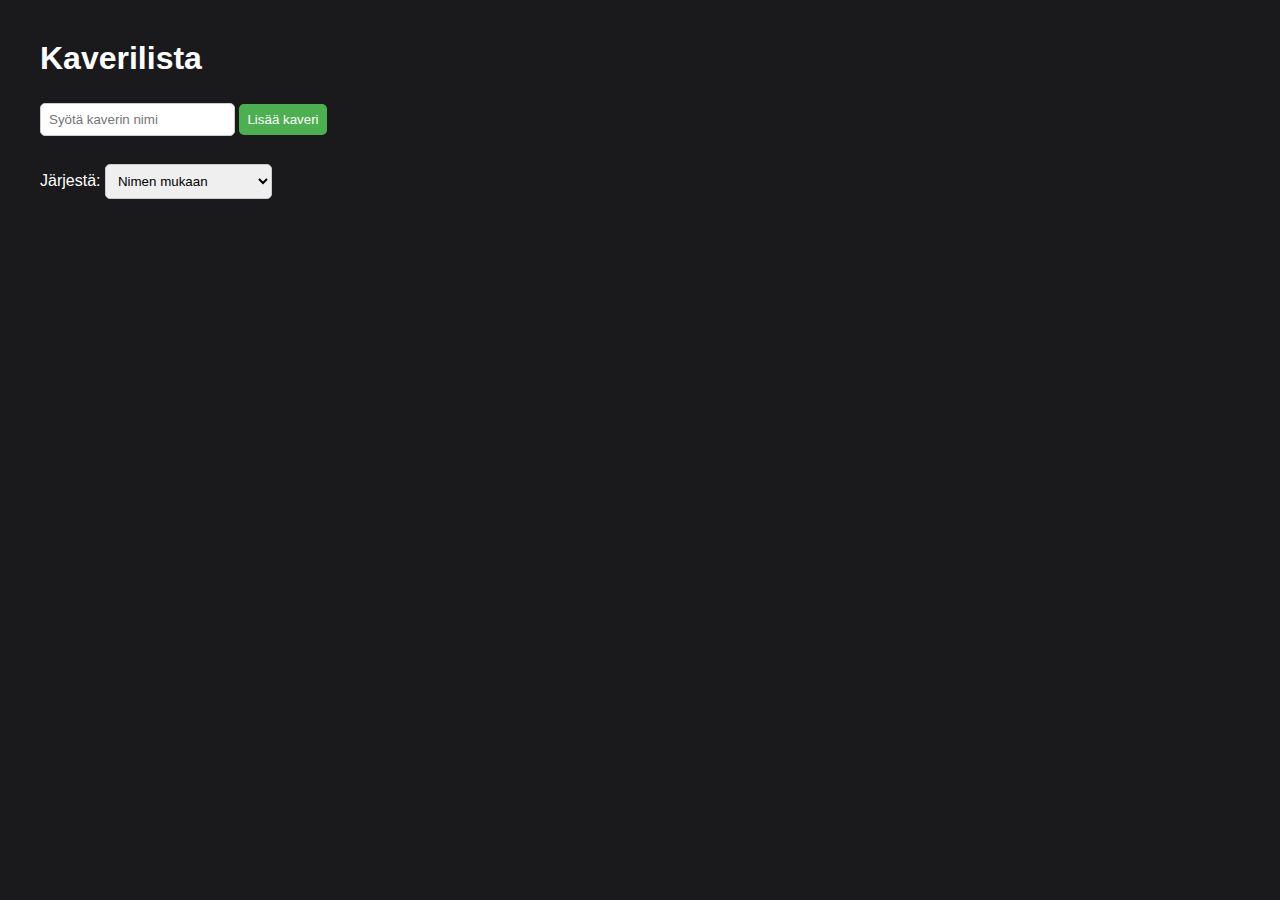
<file: kaverilista.html>
<!DOCTYPE html>
<html lang="fi">
<head>
  <meta charset="UTF-8">
  <title>Kaverilista</title>
  <link rel="stylesheet" href="style_lista.css">
</head>
<body>
  <h1> Kaverilista</h1>

  <input type="text" id="friendInput" placeholder="Syötä kaverin nimi" maxlength="20">
  <button onclick="addFriend()">Lisää kaveri</button>

  <br><br>
  <label for="sortSelect">Järjestä: </label>
  <select id="sortSelect" onchange="renderList()">
    <option value="name">Nimen mukaan</option>
    <option value="date">Lisäyspäivän mukaan</option>
  </select>

  <ul id="friendList"></ul>

  <!-- Virheilmoitukset -->
  <div id="errorMessage" role="alert" aria-live="assertive"></div>

  <script src="script_lista.js"></script>
</body>
</html>
</file>
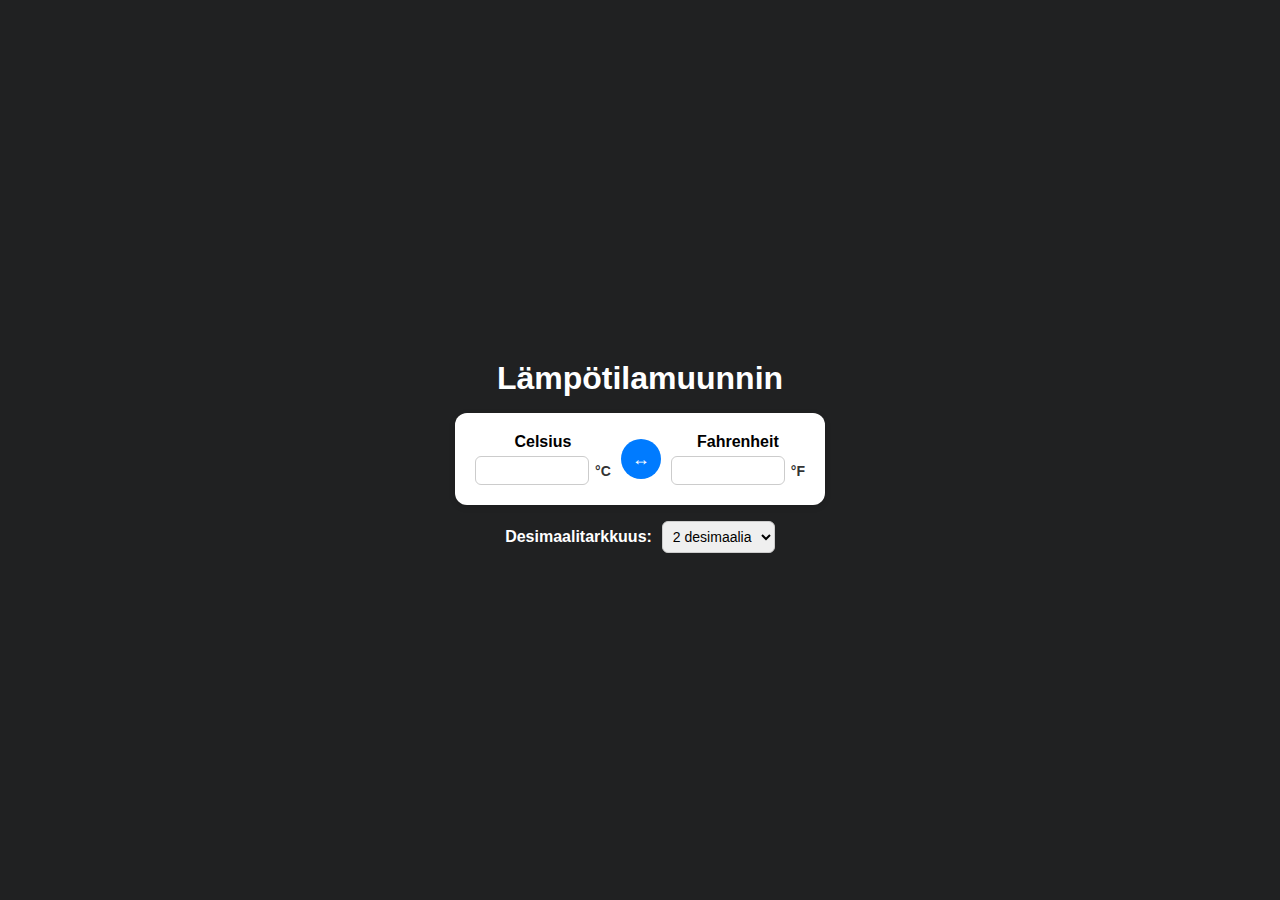
<file: lampo.html>
<!DOCTYPE html>
<html lang="fi">
<head>
  <meta charset="UTF-8">
  <title>Lämpötilamuunnin</title>
  <link href="style_lampo.css" rel="stylesheet">
</head>
<body>
  <h1>Lämpötilamuunnin</h1>
<!-- muuntaja -->
  <div class="converter">
    <div class="temp-box">
      <label id="labelLeft">Celsius</label>
      <div class="input-with-unit">
        <input type="text" id="leftInput">
        <span id="unitLeft" class="unit">°C</span>
      </div>
    </div>

    <button id="swapBtn" title="Vaihda suunta">↔</button>

    <div class="temp-box">
      <label id="labelRight">Fahrenheit</label>
      <div class="input-with-unit">
        <input type="text" id="rightInput" readonly>
        <span id="unitRight" class="unit">°F</span>
      </div>
    </div>
  </div>

  <!--desimaalitarkkuus -->
  <div class="precision-box">
    <label for="decimalSelect">Desimaalitarkkuus:</label>
    <select id="decimalSelect">
      <option value="1">1 desimaali</option>
      <option value="2" selected>2 desimaalia</option>
      <option value="3">3 desimaalia</option>
    </select>
  </div>

  <div id="errorMessage"></div>

  <script src="script_lampo.js"></script>
</body>
</html>
</file>
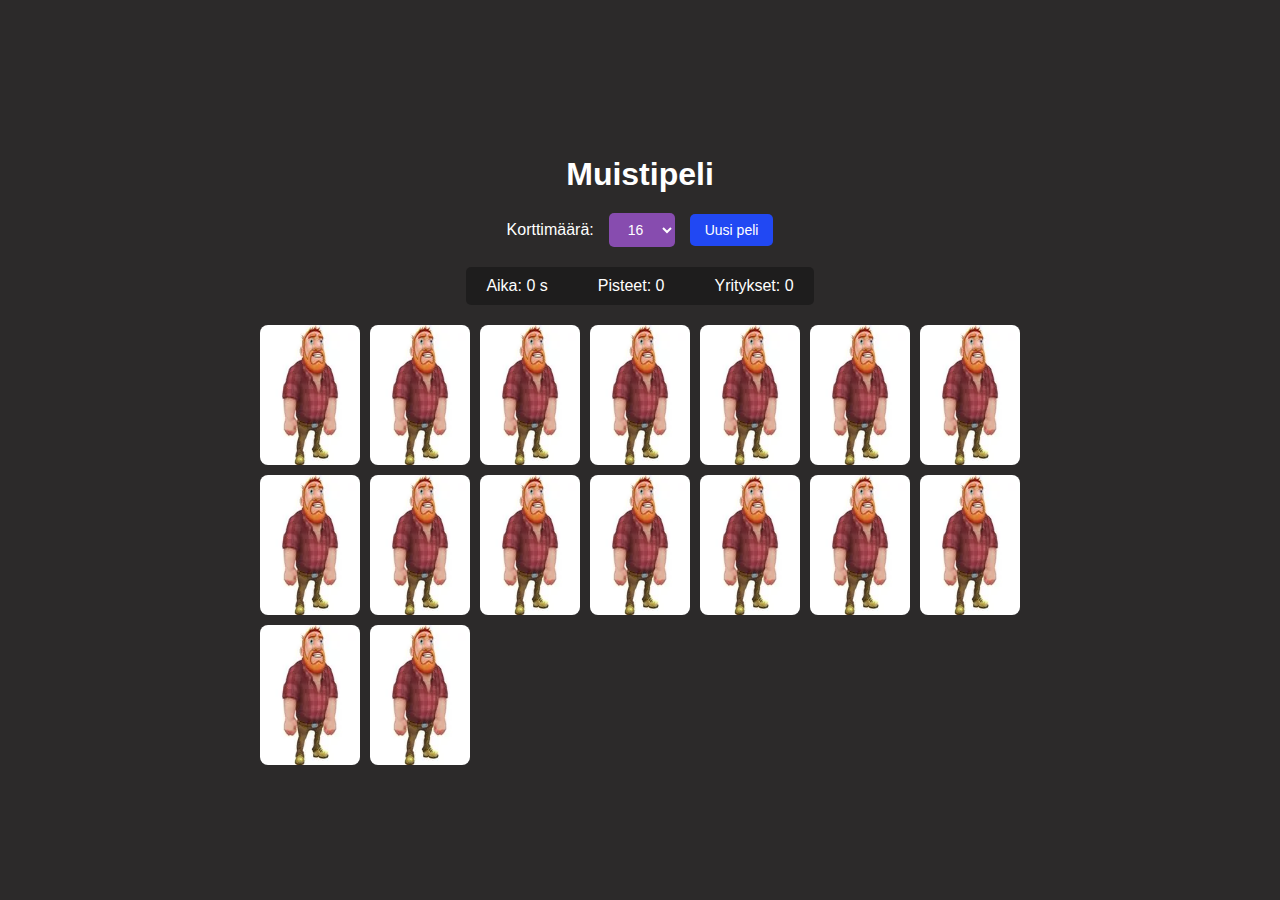
<file: muisti.html>
<!DOCTYPE html>
<html lang="fi">
<head>
    <meta charset="UTF-8">
    <meta name="viewport" content="width=device-width, initial-scale=1.0">
    <title>Muistipeli</title>
    <link rel="stylesheet" href="style_muisti.css">
</head>
<body>
    <h1>Muistipeli</h1>
    <div class="controls">
    <label>Korttimäärä:</label>
    <select id="card-count">
        <option value="8">8</option>
        <option value="12">12</option>
        <option value="16" selected>16</option>
        <option value="20">20</option>
        <option value="24">24</option>
    </select>
    

    <button id="restart-btn">Uusi peli</button>
</div>

<div class="info">
    <div>Aika: <span id="timer">0</span> s</div>
    <div>Pisteet: <span id="score">0</span></div>
    <div>Yritykset: <span id="attempts">0</span></div>
</div>
    <div id="game-board"></div>
    
    <div id="completion-modal" class="modal hidden">
        <div class="modal-content">
            <h2>Onnittelut! 🎉</h2>
            <p>Löysit kaikki parit!</p>
            <p>Aika: <span id="final-time">0</span> s</p>
            <p>Yritykset: <span id="final-attempts">0</span></p>
            <p>Pisteet: <span id="final-score">0</span></p>
            <button id="close-modal">Pelaa uudelleen</button>
        </div>
    </div>

    <script type="module" src="game.js"></script>
</body>
</html>
</file>
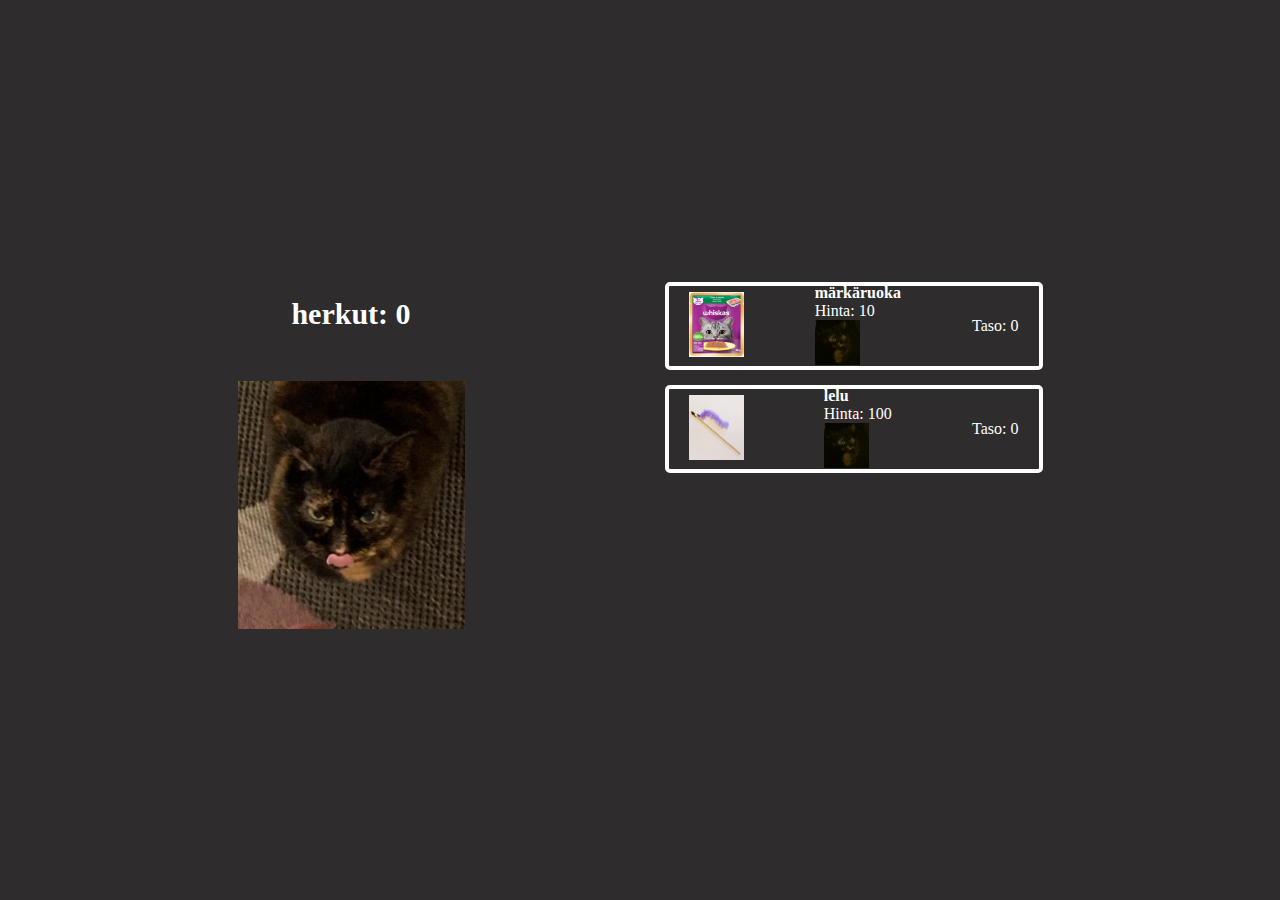
<file: nopo.html>
<!DOCTYPE html>
<html lang="fi">
<head>
    <meta charset="UTF-8">
    <meta name="viewport" content="width=device-width, initial-scale=1.0">
    <title>nöpö peli</title>
    <link rel="stylesheet" href="nopo.css">
</head>
<body>
    <section>
        <div class="main">
            <div class="left">
                <h3>herkut: <span class="herkku-hinta">0</span></h3>
                <img src="./nopo/IMG_7528.png" alt="" class="nopoClick" onclick="incrementHerkku()" draggable="false">
            </div>

            <div class="right">
                <!-- Märkäruoka -->
                <div class="upgrade" 
                     onclick="ostaRuoka()" 
                     onmouseenter="showInfo('märkäruoka', '+1 herkkua per klikkaus')" 
                     onmouseleave="hideInfo()">
                    <div class="left-section">
                        <img src="./nopo/Näyttökuva 2025-11-05 172450.png" alt="" class="upgrade-img" draggable="false">
                    </div>
                    <div class="mid-section">
                        <h4>märkäruoka</h4>
                        <div class="hinta">
                            <p>Hinta: <span class="ruoka-hinta">10</span></p>
                            <img src="nopo/Näyttökuva 2025-11-05 092337.png" alt="" class="ruoka-img" draggable="false">
                        </div>
                    </div>
                    <div class="right-section">
                        <p>Taso: <span class="ruoka-level">0</span></p>
                    </div>
                </div>

                <!-- Lelu -->
                <div class="upgrade" 
                     onclick="ostaLelu()" 
                     onmouseenter="showInfo('lelu', '+2 herkkua sekunnissa')" 
                     onmouseleave="hideInfo()">
                    <div class="left-section">
                        <img src="nopo/kassi_manguasi_suled3.jpg" alt="" class="upgrade-img" draggable="false">
                    </div>
                    <div class="mid-section">
                        <h4>lelu</h4>
                        <div class="hinta">
                            <p>Hinta: <span class="lelu-hinta">100</span></p>
                            <img src="nopo/Näyttökuva 2025-11-05 092337.png" alt="" class="ruoka-img" draggable="false">
                        </div>
                    </div>
                    <div class="right-section">
                        <p>Taso: <span class="lelu-level">0</span></p>
                    </div>
                </div>
            </div>
        </div>
    </section>

    <div class="info-box" id="infoBox"></div>


    <script src="nopo.js"></script>
</body>
</html>
</file>
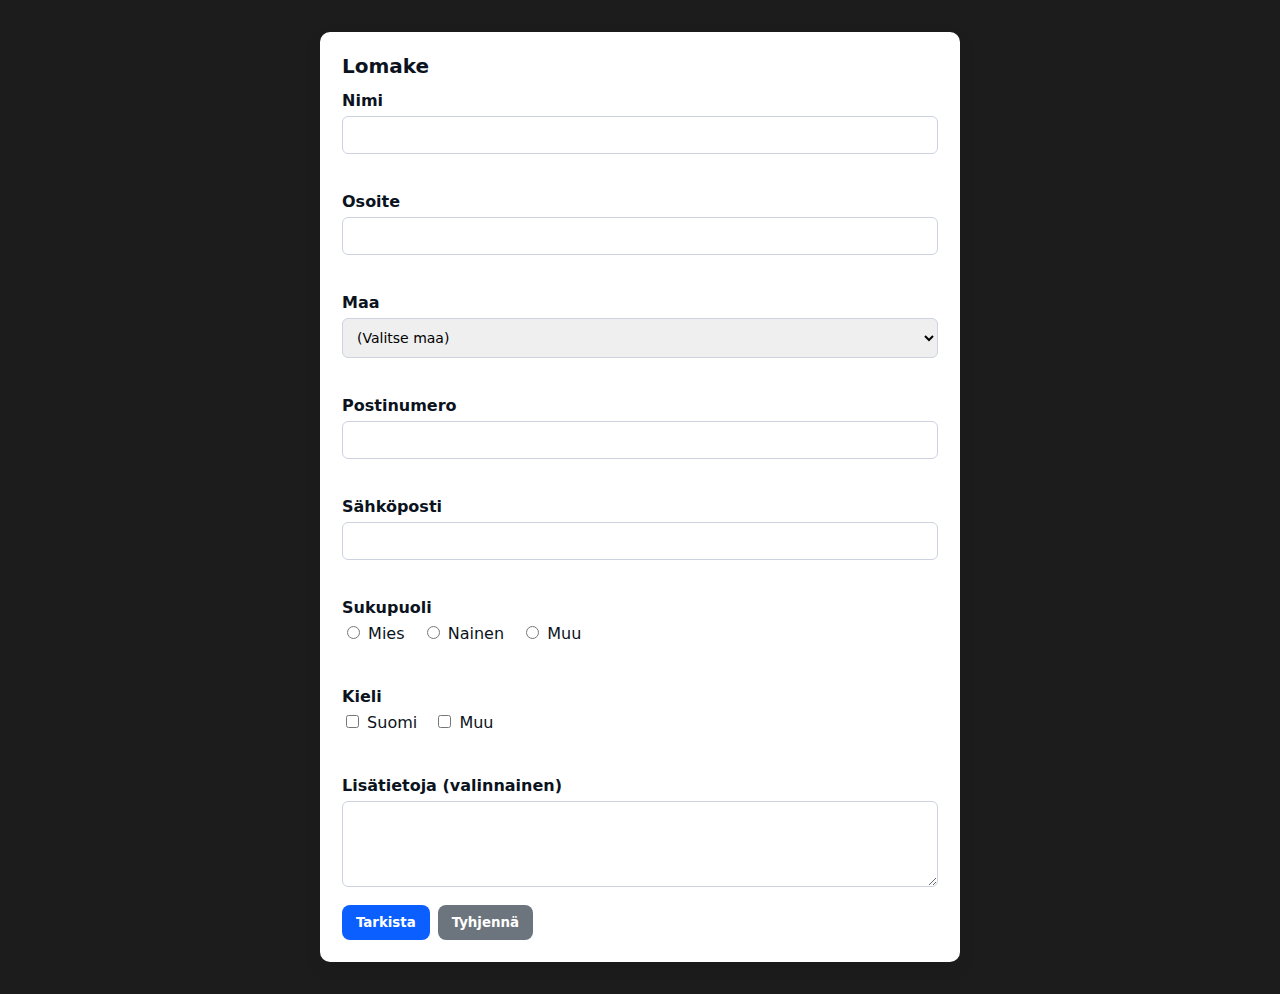
<file: validointi.html>
<!doctype html>
<html lang="fi">
<head>
  <meta charset="utf-8" />
  <meta name="viewport" content="width=device-width,initial-scale=1" />
  <title>Lomake — Validointi JavaScriptillä</title>
  <link rel="stylesheet" href="validointi.css" />
</head>
<body>
  <main class="container">
    <h1>Lomake</h1>

    <form id="kirjautumisformi" novalidate>
      <div class="field">
        <label for="nimi">Nimi</label>
        <input id="nimi" name="nimi" type="text" />
        <div class="error" data-for="nimi"></div>
      </div>

      <div class="field">
        <label for="osote">Osoite</label>
        <input id="osote" name="osote" type="text" />
        <div class="error" data-for="osote"></div>
      </div>

      <div class="field">
        <label for="maa">Maa</label>
        <select id="maa" name="maa">
          <option value="">(Valitse maa)</option>
          <option value="suomi">Suomi</option>
          <option value="muu">Muu</option>
        </select>
        <div class="error" data-for="maa"></div>
      </div>

      <div class="field">
        <label for="postikoodi">Postinumero</label>
        <input id="postikoodi" name="postikoodi" type="text" />
        <div class="error" data-for="postikoodi"></div>
      </div>

      <div class="field">
        <label for="email">Sähköposti</label>
        <input id="email" name="email" type="text" />
        <div class="error" data-for="email"></div>
      </div>

      <div class="field">
        <label>Sukupuoli</label>
        <div class="radio-group">
          <label><input type="radio" name="sukupuoli" value="mies"> Mies</label>
          <label><input type="radio" name="sukupuoli" value="nainen"> Nainen</label>
          <label><input type="radio" name="sukupuoli" value="muu"> Muu</label>
        </div>
        <div class="error" data-for="sukupuoli"></div>
      </div>

      <div class="field">
        <label>Kieli </label>
        <div class="checkbox-group">
          <label><input type="checkbox" name="kieli" value="suomi"> Suomi</label>
          <label><input type="checkbox" name="kieli" value="ruotsi"> Muu</label>
        </div>
        <div class="error" data-for="language"></div>
      </div>

      <div class="field">
        <label for="extra">Lisätietoja (valinnainen)</label>
        <textarea id="extra" name="extra" rows="4"></textarea>
      </div>

      <div class="actions">
        <button type="submit">Tarkista</button>
        <button type="button" id="resetBtn">Tyhjennä</button>
      </div>

      <div id="tulos"></div>
    </form>
  </main>

  <script src="validointi.js" defer></script>
</body>
</html>
</file>
<file: style_lista.css>
body {
  font-family: Arial, sans-serif;
  margin: 40px;
  background: #1a1a1d;
}
h1, label {
  color: #ffffff;
}
input, button, select {
  padding: 8px;
  margin: 5px 0;
  border-radius: 5px;
  border: 1px solid #ccc;
}
button {
  cursor: pointer;
  background: #4CAF50;
  color: white;
  border: none;
}
button:hover {
  background: #45a049;
}
ul {
  list-style: none;
  padding: 0;
}
li {
  background: white;
  margin: 5px 0;
  padding: 10px;
  border-radius: 8px;
  box-shadow: 0 1px 3px rgba(0,0,0,0.1);
  display: flex;
  justify-content: space-between;
  align-items: center;
}
.date {
  font-size: 0.8em;
  color: #777;
  margin-right: 10px;
}
.delete {
  background: #e74c3c;
  color: white;
  border: none;
  padding: 5px 8px;
  border-radius: 5px;
  cursor: pointer;
}
.delete:hover {
  background: #c0392b;
}


#errorMessage {
  margin-top: 10px;
  font-weight: bold;
}

#errorMessage.error {
  color: red;
}

#friendList {
  max-width: 400px;
  margin: 0px;
  padding: 0;
}
</file>
<file: style_lampo.css>
body {
  font-family: Arial, sans-serif;
  display: flex;
  flex-direction: column;
  align-items: center;
  justify-content: center;
  min-height: 100vh;
  background: #202122;
  margin: 0;
}

h1 {
  color: white;
  margin-bottom: 1rem;
}

.converter {
  display: flex;
  align-items: center;
  gap: 10px;
  background: white;
  padding: 20px;
  border-radius: 12px;
  box-shadow: 0 2px 6px rgba(0,0,0,0.15);
}

.temp-box {
  display: flex;
  flex-direction: column;
  align-items: center;
}

.temp-box label {
  margin-bottom: 5px;
  font-weight: bold;
}

.input-with-unit {
  display: flex;
  align-items: center;
  justify-content: center;
}

.input-with-unit input {
  width: 100px;
  padding: 6px;
  text-align: right;
  border: 1px solid #ccc;
  border-radius: 6px;
}

.unit {
  margin-left: 6px;
  font-weight: bold;
  font-size: 14px;
  color: #333;
}


button {
  background-color: #007bff;
  color: white;
  border: none;
  border-radius: 50%;
  width: 40px;
  height: 40px;
  cursor: pointer;
  font-size: 18px;
  transition: 0.2s;
}

.precision-box {
  margin-top: 1rem;
  display: flex;
  align-items: center;
  gap: 10px;
  color: white;
  font-weight: bold;
}

.precision-box select {
  padding: 6px;
  border-radius: 6px;
  border: 1px solid #ccc;
  font-size: 14px;
}

button:hover {
  background-color: #0056b3;
}

#errorMessage {
  margin-top: 0.5rem;
  color: red;
}
</file>
<file: style_muisti.css>
body {
    font-family: Arial, sans-serif;
    display: flex;
    flex-direction: column;
    align-items: center;
    justify-content: center;
    height: 100vh;
    margin: 0;
    background-color: rgb(44, 42, 42);
    color: white;
}

h1 {
    margin-bottom: 20px;
}

.controls {
    margin-bottom: 20px;
    display: flex;
    gap: 15px;
    align-items: center;
}

.controls select,
.controls button {
    padding: 8px 15px;
    font-size: 14px;
    border: none;
    border-radius: 5px;
    cursor: pointer;
    transition: background-color 0.3s;
}

.controls select {
    background-color: #874caf;
    color: white;
}

.controls button {
    background-color: #2148f3;
    color: white;
}

.controls button:hover {
    background-color: #0b7dda;
}

.info {
    display: flex;
    gap: 30px;
    margin-bottom: 20px;
    font-size: 16px;
    padding: 10px;
    background-color: rgba(0, 0, 0, 0.3);
    border-radius: 5px;
}

.info div {
    padding: 0 10px;
}

#game-board {
    display: grid;
    grid-template-columns: repeat(auto-fit, minmax(100px, 1fr));
    grid-gap: 10px;
    max-width: 800px; /* estää leviämisen */
    perspective: 1000px;
}

.card {
  position: relative;
  width: 100px;   /* muokkaa tarpeen mukaan */
  height: 140px;
  cursor: pointer;
  transition: transform 0.6s;
  transform-style: preserve-3d;
}

.card img {
  width: 100%;
  height: 100%;
  backface-visibility: hidden;
  position: absolute;
  top: 0;
  left: 0;
  border-radius: 8px;
}

.card-front {
  transform: rotateY(180deg);
}

.card.flipped .card-front {
  transform: rotateY(0deg);
}

.card.flipped .card-back {
  transform: rotateY(180deg);
}

.card-back {
  background-color: #ccc; /* fallback väri */
  transform: rotateY(0deg);
}

/* Modal Styles */
.modal {
  position: fixed;
  top: 0;
  left: 0;
  width: 100%;
  height: 100%;
  background-color: rgba(0, 0, 0, 0.7);
  display: flex;
  justify-content: center;
  align-items: center;
  z-index: 1000;
}

.modal.hidden {
  display: none;
}

.modal-content {
  background-color: white;
  padding: 40px;
  border-radius: 10px;
  text-align: center;
  box-shadow: 0 4px 6px rgba(0, 0, 0, 0.3);
  animation: slideIn 0.3s ease-out;
}

@keyframes slideIn {
  from {
    transform: translateY(-50px);
    opacity: 0;
  }
  to {
    transform: translateY(0);
    opacity: 1;
  }
}

.modal-content h2 {
  color: #333;
  margin-top: 0;
  font-size: 28px;
}

.modal-content p {
  color: #666;
  font-size: 16px;
  margin: 10px 0;
}

.modal-content button {
  background-color: #4CAF50;
  color: white;
  padding: 12px 30px;
  border: none;
  border-radius: 5px;
  cursor: pointer;
  font-size: 16px;
  margin-top: 20px;
  transition: background-color 0.3s;
}

.modal-content button:hover {
  background-color: #45a049;
}
</file>
<file: nopo.css>
body {
    display: grid;
    place-items: center;
    height: 100vh;
    margin: 0;
    padding: 0;
    background-color: rgb(46, 44, 44);
    color: white;
    user-select: none;
}

.main {
    display:  flex;
    gap: 200px;
}

.left h3 {
    text-align: center;
    margin-bottom: 50px;
    font-size: 30px;
}

.nopoClick:hover {
    opacity: 0.9;
    cursor: pointer;
}
.nopoClick:active {
    opacity: 0.7;
    transform: scale(1.02);
}

.ruoka-img {
    width: 45px;
    height: 45px;
}

.upgrade-img {
    width: 55px;
    height: 65px;
}

.upgrade {
    display: flex;
    align-items: center;
    justify-content: space-between;
    width: 330px;
    height: 60px;
    border: 4px solid white;
    padding: 10px 20px;
    border-radius: 5px;
    margin-top: 15px;
}

.mid-section h4 {
    margin: 0px;
}

.mid-section p {
    margin: 0px;
}


.info-box {
    position: absolute;
    top: 0;
    left: 0;
    transform: translate(0, 0);
    background-color: rgba(255, 255, 255, 0.1);
    color: white;
    padding: 10px 15px;
    border: 1px solid white;
    border-radius: 8px;
    backdrop-filter: blur(4px);
    display: none;
    pointer-events: none;
    width: 220px;
    font-size: 14px;
    z-index: 100;
}

.upgrade:hover {
    cursor: pointer;
    border-color: rgb(255, 200, 100);
    background-color: rgba(255, 255, 255, 0.05);
}
</file>
<file: validointi.css>
* {
  box-sizing: border-box;
  font-family: system-ui, Arial, sans-serif;
}

body {
  background: #1d1c1c;
  color: #0b1320;
  padding: 24px;
}

.container {
  max-width: 640px;
  margin: 0 auto;
  background: #fff;
  padding: 22px;
  border-radius: 10px;
  box-shadow: 0 6px 18px rgba(2, 6, 23, 0.08);
}

h1 {
  margin-top: 0;
  font-size: 20px;
}

.field {
  margin-bottom: 14px;
}

label {
  display: block;
  margin-bottom: 6px;
  font-weight: 600;
}

input[type=text],
select,
textarea {
  width: 100%;
  padding: 10px;
  border: 1px solid #ccd3df;
  border-radius: 6px;
  font-size: 14px;
}

.radio-group label,
.checkbox-group label {
  display: inline-block;
  margin-right: 12px;
  font-weight: 400;
}

input:focus,
select:focus,
textarea:focus {
  outline: none;
  border-color: #5b91ff;
  box-shadow: 0 0 0 3px rgba(91,145,255,0.1);
}

.error {
  color: #b00020;
  font-size: 20px;
  margin-top: 6px;
  min-height: 18px;
}

.input-error {
  border-color: #b00020 !important;
}

.actions {
  display: flex;
  gap: 8px;
  margin-top: 12px;
}

button {
  padding: 10px 14px;
  border-radius: 8px;
  border: 0;
  background: #0b5fff;
  color: #fff;
  font-weight: 600;
  cursor: pointer;
}

button[type=button] {
  background: #6c757d;
}

#formResult {
  margin-top: 16px;
  padding: 12px;
  border-radius: 8px;
  font-weight: 600;
}

#formResult.success {
  background: #e6fff0;
  color: #0b662b;
}

#formResult.error {
  background: #fff0f0;
  color: #8b0000;
}
</file>
